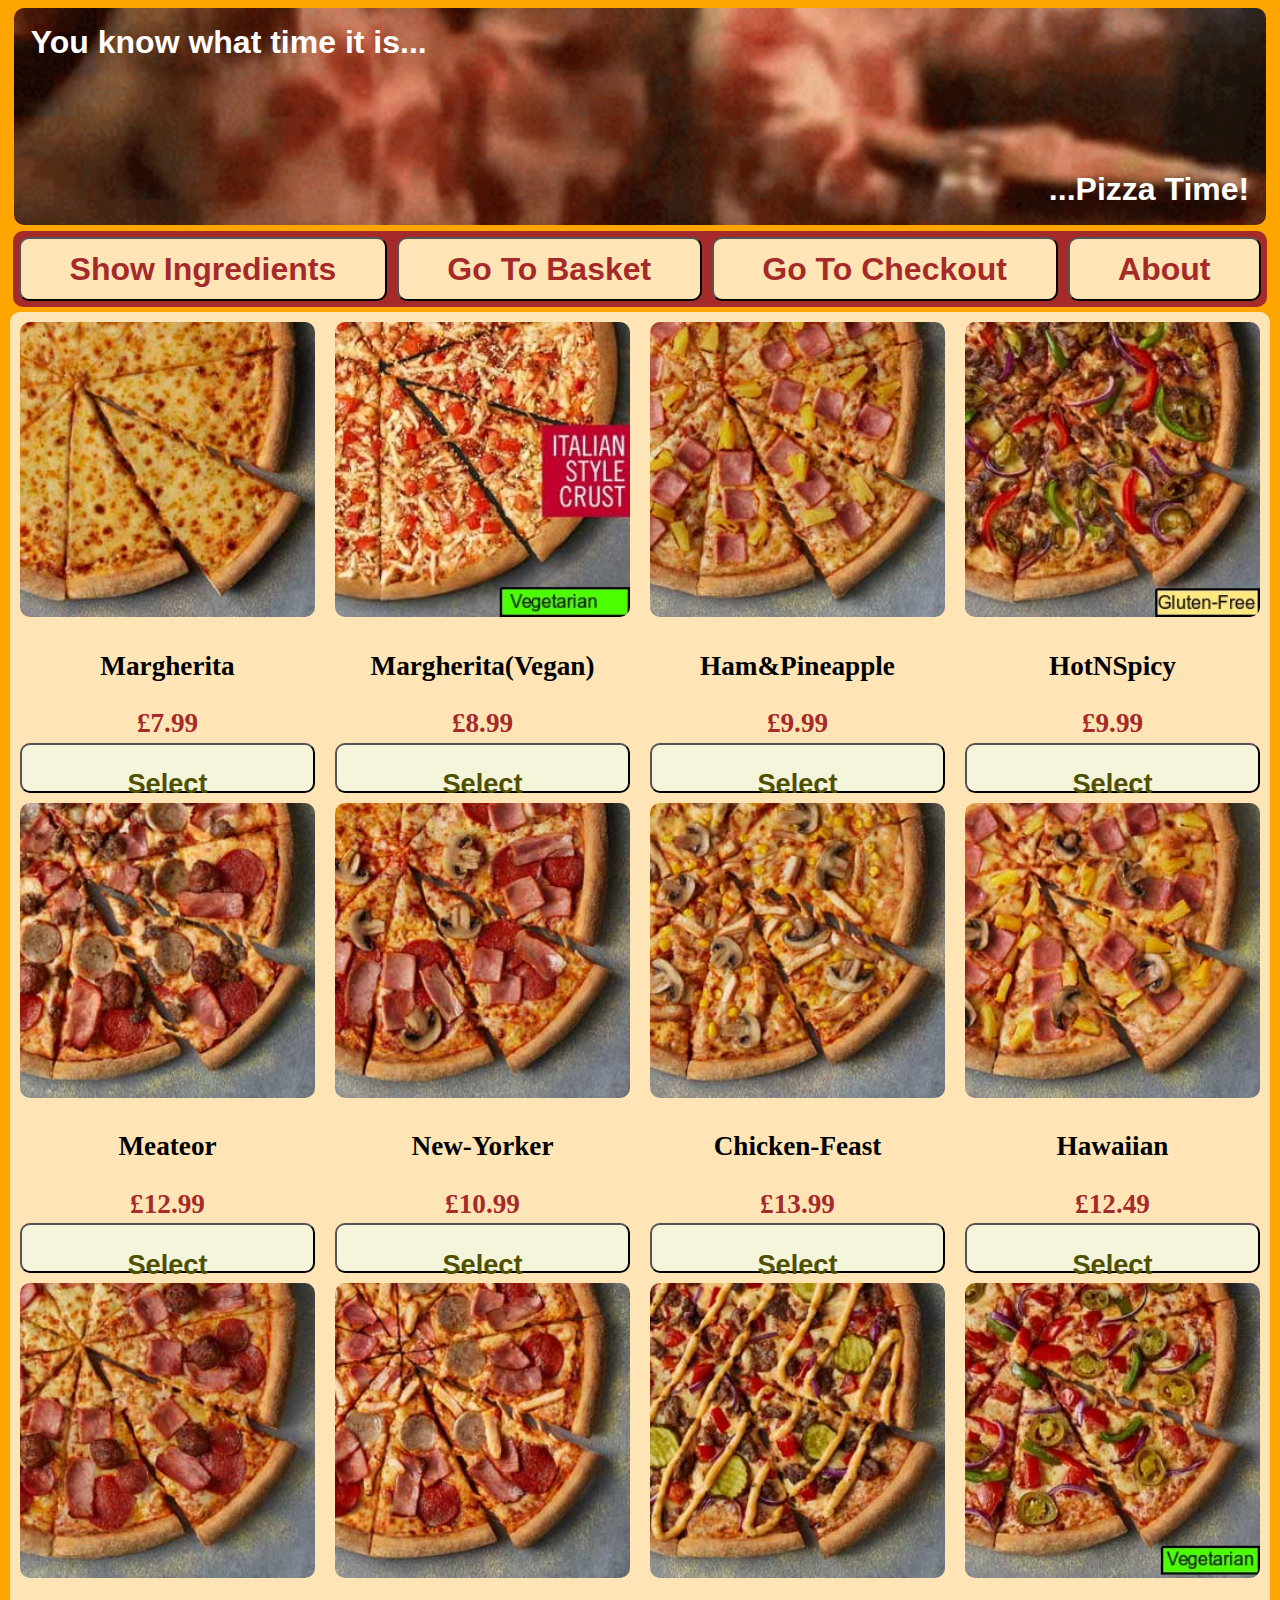
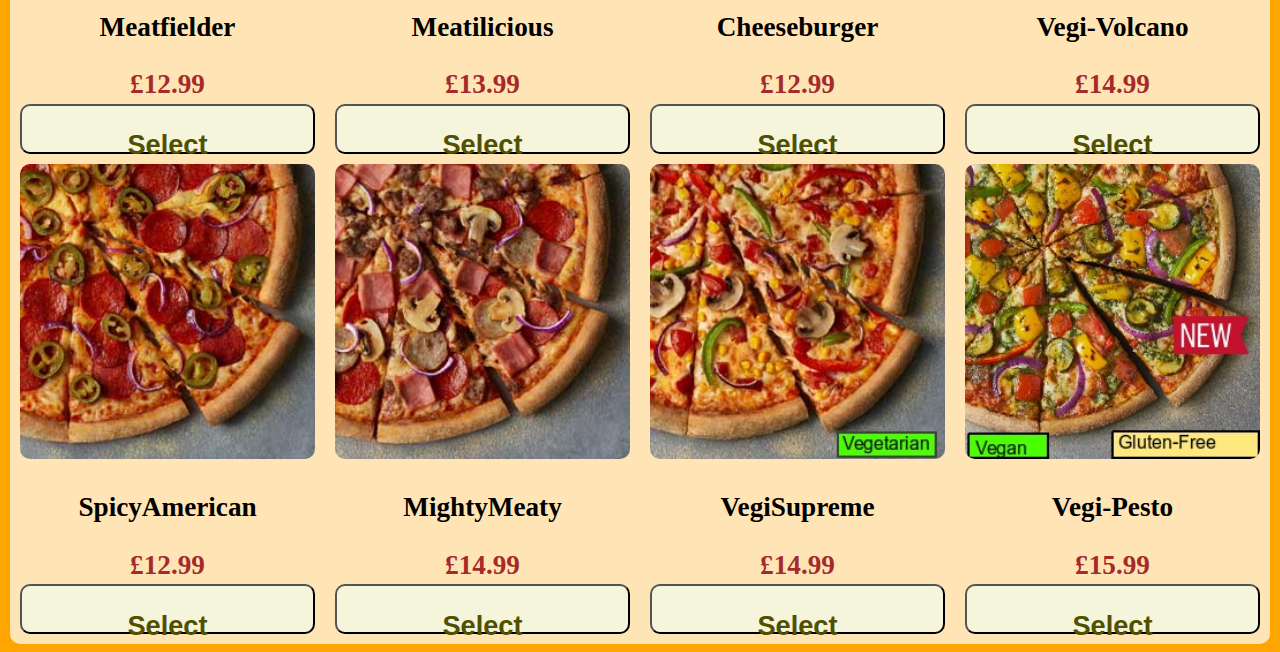
<file: index.html>
<!DOCTYPE html> <!-- This is only here because Firefox suggested it. It doesn't seem to affect anything, -->
<html> 
    <head>
        <title>PizzaTime!</title>
        <link rel="stylesheet" href="styles/mainpage.css">
        <link href="https://cdn.jsdelivr.net/npm/bootstrap@5.0.2/dist/css/bootstrap.min.css" rel="stylesheet" integrity="sha384-EVSTQN3/azprG1Anm3QDgpJLIm9Nao0Yz1ztcQTwFspd3yD65VohhpuuCOmLASjC" crossorigin="anonymous">
        <link rel="javascript" href="functions.js">
        <meta name="viewport" content="width=device-width, initial-scale=1.0">
        <script src="functions.js" type="text/javascript"></script>
    </head>
    <body onload="init()" style="background-color: orange !important">
        <header>
            <div id="header">
                <h1>You know what time it is...</h1><br><br><br><br><br><h1 style="align-self: end; justify-self: end; ">...Pizza Time!</h1>
            </div>
        </header>
        <main>
            <div id="menu">
                <button class="menubutton" onclick="showIngredients()"><h3>Show Ingredients</h3></button>
                <button class="menubutton" onclick="document.location='basket.html'"><h3>Go To Basket</h3></button>
                <button class="menubutton" onclick="document.location='checkout.html'"><h3>Go To Checkout</h3></button>
                <button class="menubutton" onclick="document.location='about.html'"><h3>About</h3></button>
            </div>
            <div id="foodsupercontainer">
                <div class="foodcontainer">
                    <div class="foodsubcontainer"> 
                        <div class="pizza" id="Margherita">   <img src="images/1907-PIZ-Cheese-and-Tomato.jpg" alt="Margherita"></div>
                        <div class="pizza" id="Meateor">      <img src="images/1907-PIZ-Meateor.jpg" alt="Meateor"></div>
                        <div class="pizza" id="Meatfielder">  <img src="images/1907-PIZ-Meatfielder.jpg" alt="Meatfielder"></div>
                        <div class="pizza" id="SpicyAmerican"><img src="images/1907-PIZ-American-Hot.jpg" alt="American Hot"></div>
                    </div>
                    <div class="foodsubcontainer"> 
                        <div class="pizza" id="Margherita(Vegan)"><img src="images/2008-PIZ-Dominos-Italian-Vegan-Margherita.jpg" alt="Vegan Margherita"></div>
                        <div class="pizza" id="New-Yorker">       <img src="images/1907-PIZ-New-Yorker.jpg" alt="New Yorker"></div>
                        <div class="pizza" id="Meatilicious">     <img src="images/1907-PIZ-Meatilicious.jpg" alt="Meatilicious"></div>
                        <div class="pizza" id="MightyMeaty">      <img src="images/1907-PIZ-Mighty-Meaty.jpg" alt="Mighty Meaty"></div>
                    </div>
                </div>
                <div class="foodcontainer">
                    <div class="foodsubcontainer"> 
                        <div class="pizza" id="Ham&Pineapple">  <img src="images/1907-PIZ-Ham-and-Pinapple.jpg" alt="Ham and Pineapple"></div>
                        <div class="pizza" id="Chicken-Feast">  <img src="images/1907-PIZ-Chicken-Feast.jpg" alt="Chicken Feast"></div>
                        <div class="pizza" id="Cheeseburger">   <img src="images/1907-PIZ-Cheeseburger-Pizza.jpg" alt="Cheeseburger"></div>
                        <div class="pizza" id="VegiSupreme">    <img src="images/1907-PIZ-Vegi-Supreme.jpg" alt="Vegi Supreme"> </div>
                    </div>
                    <div class="foodsubcontainer"> 
                        <div class="pizza" id="HotNSpicy">      <img src="images/1907-PIZ-Hot-and-Spicy.jpg" alt="Hot and Spicy"></div>
                        <div class="pizza" id="Hawaiian">       <img src="images/1907-PIZ-Hawaiian.jpg" alt="Hawaiian Pizza"></div>
                        <div class="pizza" id="Vegi-Volcano">   <img src="images/1907-PIZ-Vegi-Volcano.jpg" alt="Vegi Volcano"></div>
                        <div class="pizza" id="Vegi-Pesto">     <img src="images/2202-PIZ-Grilled-Vegi-Pesto.jpg" alt="Grilled Vegi Pesto"></div>
                    </div>
                </div>
            </div>
        </main>
    </body>
</html>
</file>
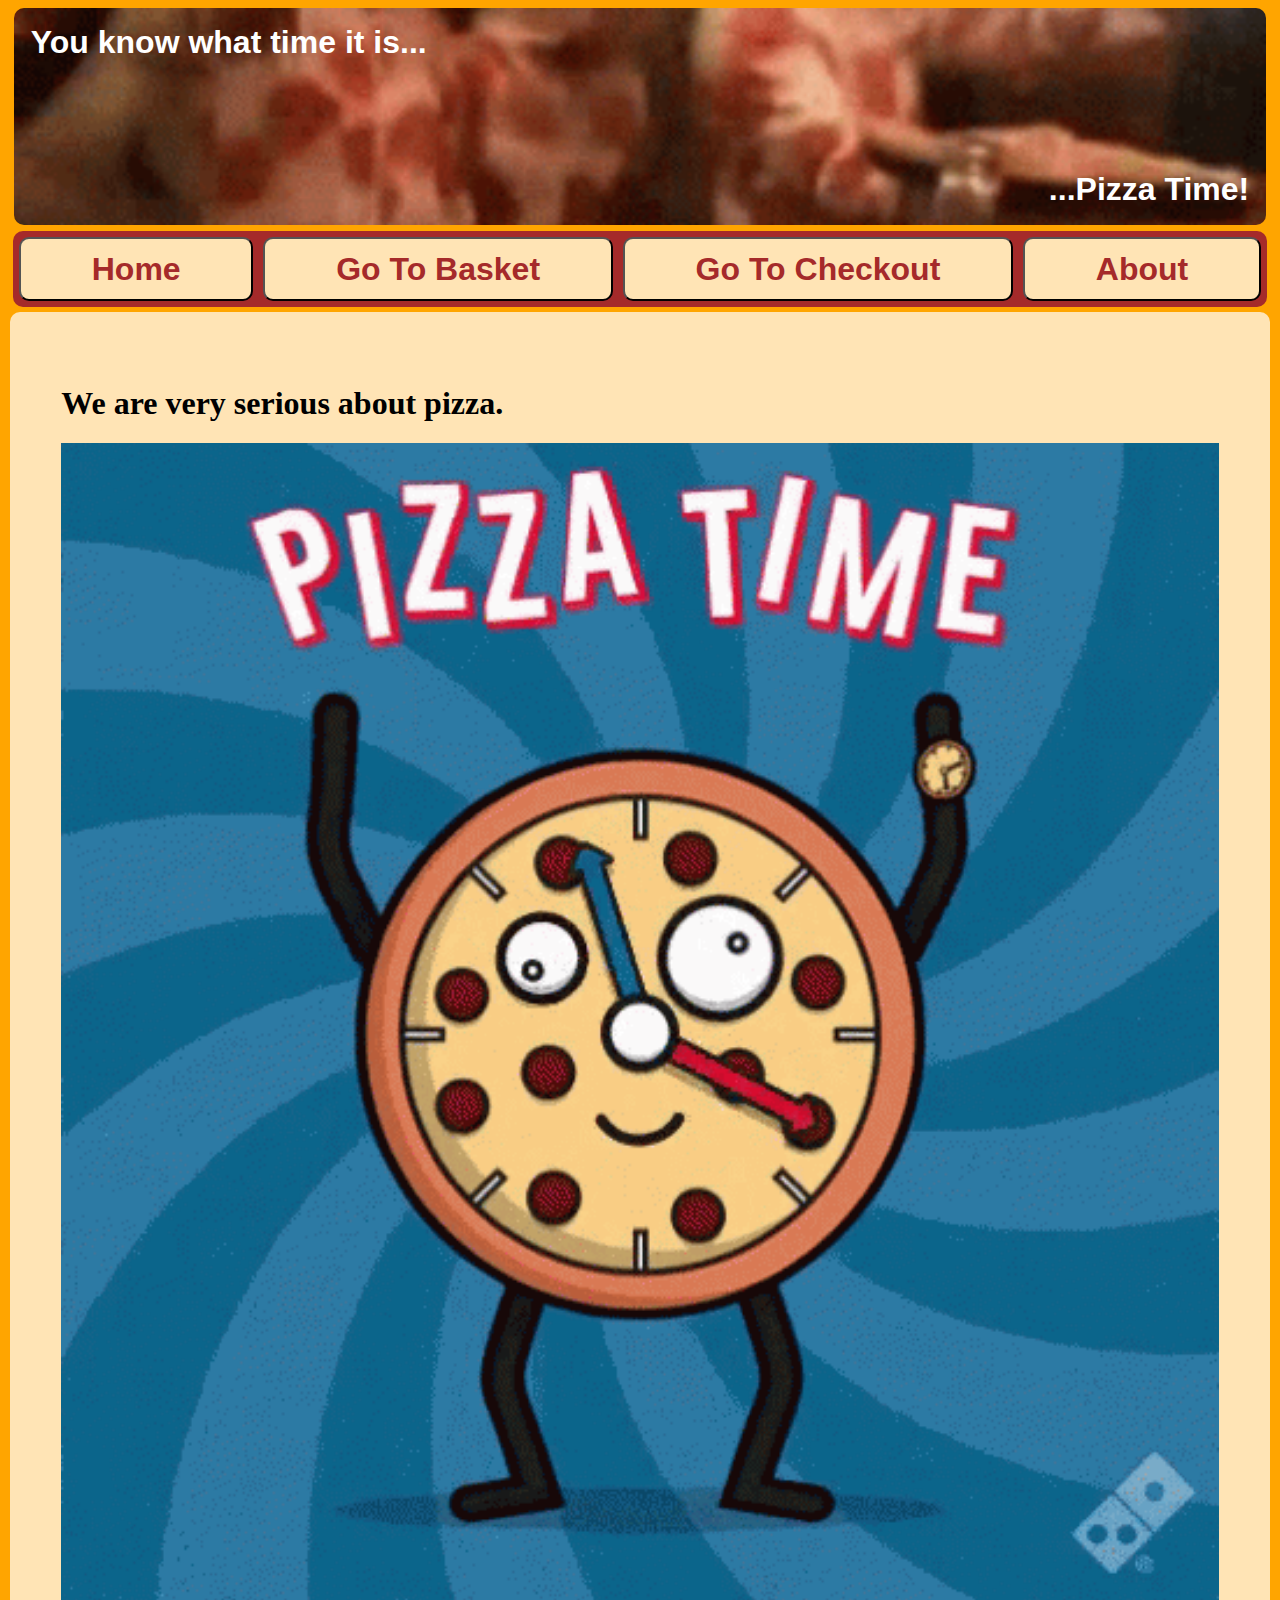
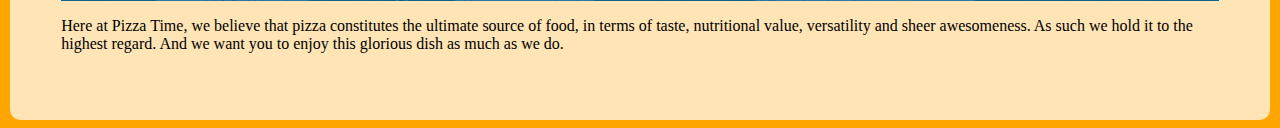
<file: about.html>
<html>
    <head>
        <title>PizzaTime!</title>
        <link rel="stylesheet" href="styles/mainpage.css">
        <link href="https://cdn.jsdelivr.net/npm/bootstrap@5.0.2/dist/css/bootstrap.min.css" rel="stylesheet" integrity="sha384-EVSTQN3/azprG1Anm3QDgpJLIm9Nao0Yz1ztcQTwFspd3yD65VohhpuuCOmLASjC" crossorigin="anonymous">
        <link rel="javascript" href="functions.js">
        <meta charset="utf-16">
        <meta name="viewport" content="width=device-width, initial-scale=1.0">
    </head>
    <script src="functions.js" type="text/javascript"></script>
    <body style="background-color: orange !important">
        <header>
            <div id="header" onclick="document.location = 'index.html'">
                <h1>You know what time it is...</h1><br><br><br><br><br><h1 style="align-self: end; justify-self: end; ">...Pizza Time!</h1>
            </div>
        </header>
        <main>
            <div id="menu">
                <button class="menubutton" onclick="document.location='index.html'"><h3>Home</h3></button>
                <button class="menubutton" onclick="document.location='basket.html'"><h3>Go To Basket</h3></button>
                <button class="menubutton" onclick="document.location='checkout.html'"><h3>Go To Checkout</h3></button>
                <button class="menubutton" onclick="document.location = 'about.html'"><h3>About</h3></button>
            </div>
            <div id="aboutcontainer" class="">   
                <h1>We are very serious about pizza.</h1>
                <img src="images/dominos-gi-fs-pizza.gif" alt="PIZZA" style="width:100%" />
                <p>
                    Here at Pizza Time, we believe that pizza constitutes the ultimate source of food, 
                    in terms of taste, nutritional value, versatility and sheer awesomeness. 
                    As such we hold it to the highest regard. And we want you to enjoy this glorious dish as much as we do.
                </p>
            </div>
        </main>
    </body>
</html>
</file>
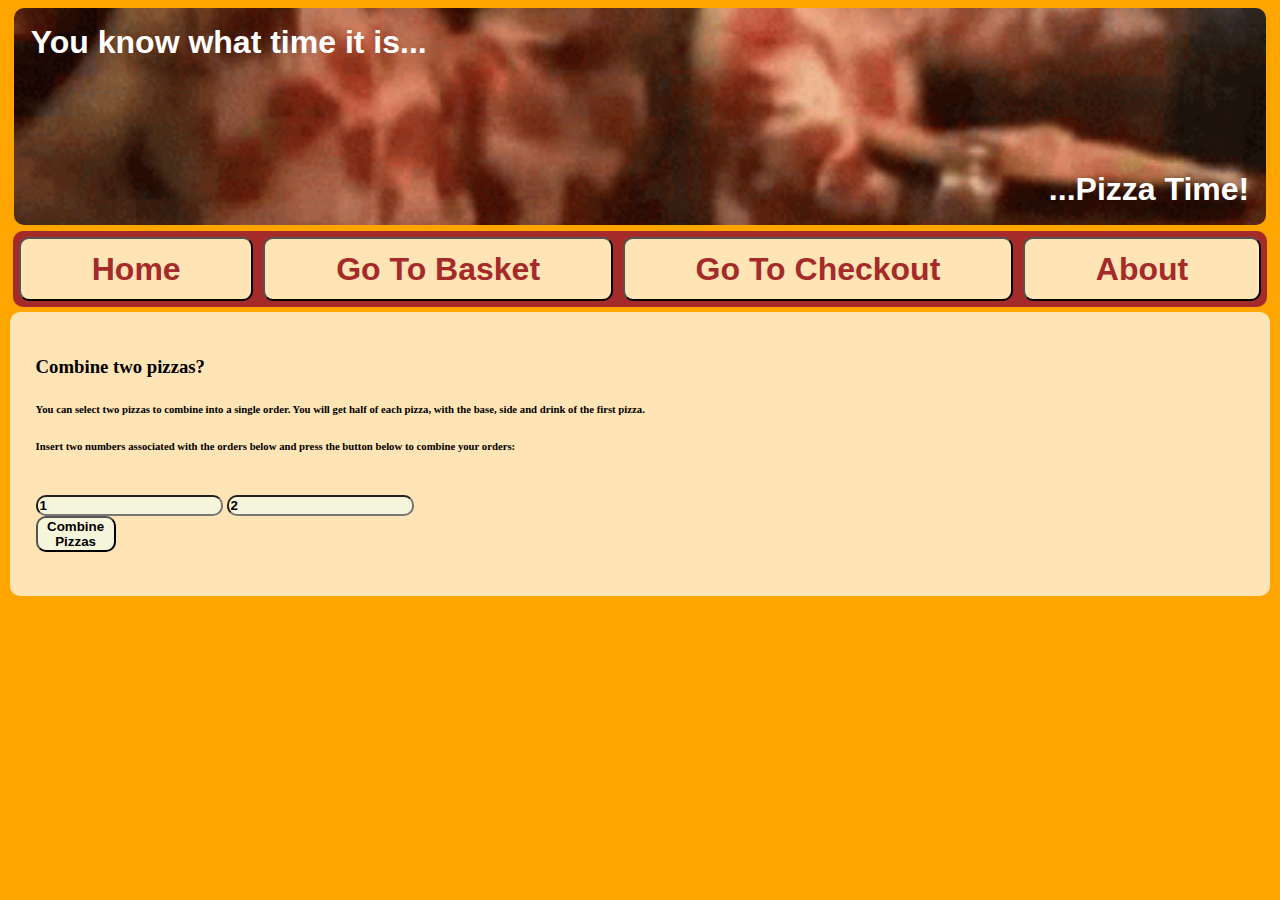
<file: basket.html>
<html>
    <head>
        <title>PizzaTime!</title>
        <link rel="stylesheet" href="styles/mainpage.css">
        <link href="https://cdn.jsdelivr.net/npm/bootstrap@5.0.2/dist/css/bootstrap.min.css" rel="stylesheet" integrity="sha384-EVSTQN3/azprG1Anm3QDgpJLIm9Nao0Yz1ztcQTwFspd3yD65VohhpuuCOmLASjC" crossorigin="anonymous">
        <link rel="javascript" href="functions.js">
        <meta name="viewport" content="width=device-width, initial-scale=1.0">
    </head>
    <script src="functions.js" type="text/javascript"></script>
    <body style="background-color: orange !important" onload="goToBasket()">
        <header>
            <div id="header"  onclick="document.location = 'index.html'">
                <h1>You know what time it is...</h1><br><br><br><br><br><h1 style="align-self: end; justify-self: end; ">...Pizza Time!</h1>
            </div>
        </header>
        <main>
            <div id="menu">
                <button class="menubutton" onclick="document.location='index.html'"><h3>Home</h3></button>
                <button class="menubutton" onclick="document.location='basket.html'"><h3>Go To Basket</h3></button>
                <button class="menubutton" onclick="document.location='checkout.html'"><h3>Go To Checkout</h3></button>
                <button class="menubutton" onclick="document.location = 'about.html'"><h3>About</h3></button>
            </div>
            <div id="basket">
                <h3>Combine two pizzas?</h3>
                <h6>You can select two pizzas to combine into a single order. You will get half of each pizza, with the base, side and drink of the first pizza.</h6>
            <label for="option1"><h6>Insert two numbers associated with the orders below and press the button below to combine your orders:</h6></label><br>
            <input type="number" id="option1" step="1" min="1" value="1">
            <input type="number" id="option2" step="1" min="1" value="2">
            </div>
        </main>
    </body>
</html>
</file>
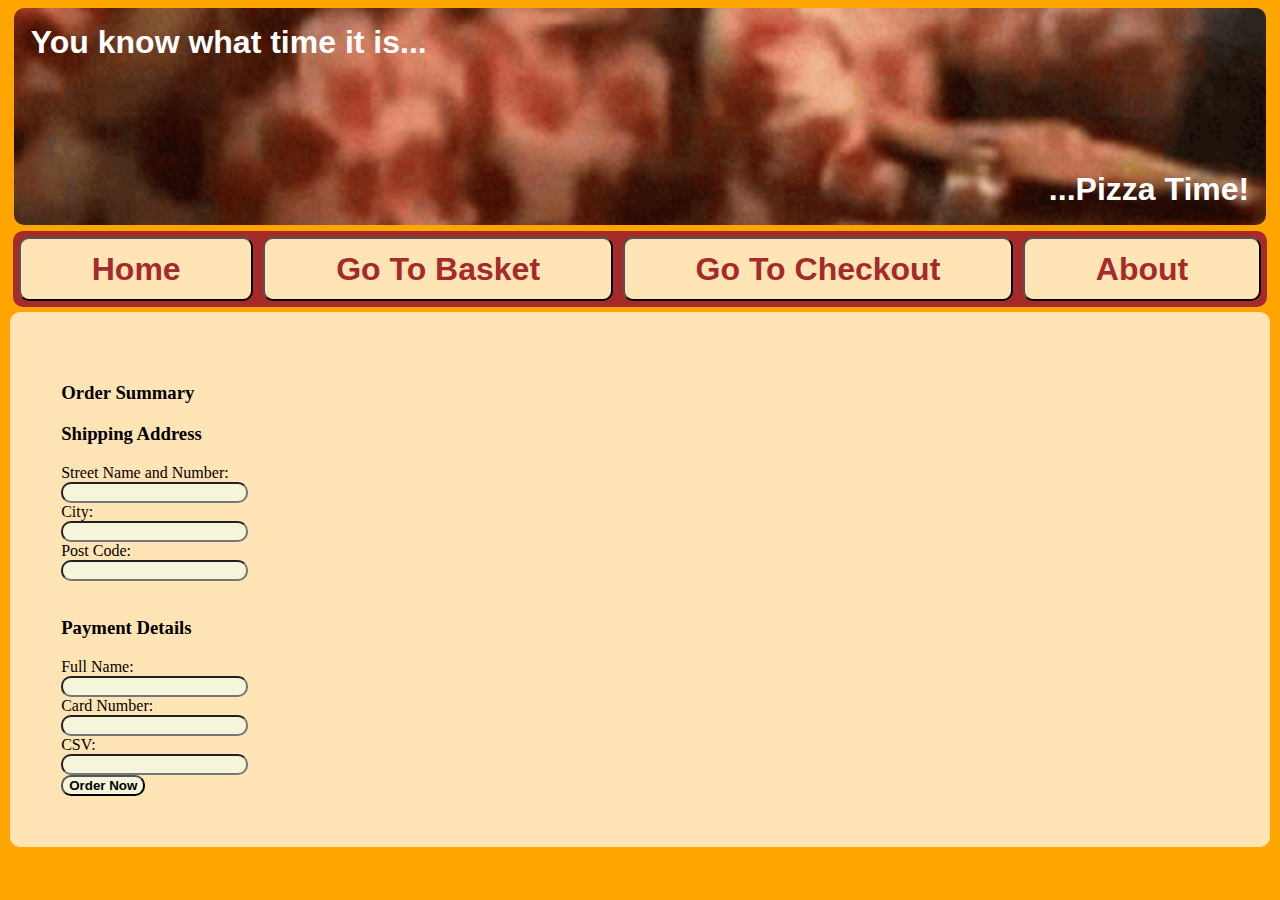
<file: checkout.html>
<html>
    <head>
        <title>PizzaTime!</title>
        <link rel="stylesheet" href="styles/mainpage.css">
        <link href="https://cdn.jsdelivr.net/npm/bootstrap@5.0.2/dist/css/bootstrap.min.css" rel="stylesheet" integrity="sha384-EVSTQN3/azprG1Anm3QDgpJLIm9Nao0Yz1ztcQTwFspd3yD65VohhpuuCOmLASjC" crossorigin="anonymous">
        <link rel="javascript" href="functions.js">
        <meta name="viewport" content="width=device-width, initial-scale=1.0">
    </head>
    <script src="functions.js" type="text/javascript"></script>
    <body onload="goToShipping()" style="background-color: orange !important">
        <header>
            <div id="header" onclick="document.location = 'index.html'">
                <h1>You know what time it is...</h1><br><br><br><br><br><h1 style="align-self: end; justify-self: end; ">...Pizza Time!</h1>
            </div>
        </header>
        <main>
            <div id="menu">
                <button class="menubutton" onclick="document.location='index.html'">    <h3>Home            </h3></button>
                <button class="menubutton" onclick="document.location='basket.html'">   <h3>Go To Basket    </h3></button>
                <button class="menubutton" onclick="document.location='checkout.html'"> <h3>Go To Checkout  </h3></button>
                <button class="menubutton" onclick="document.location='about.html'">    <h3>About           </h3></button>
            </div>
            <div id="checkoutpage">
                <div id="ordersummary"><h3>Order Summary</h3></div>
                <h3>Shipping Address</h3>
                <label for="">Street Name and Number:</label><br>
                <input id="addressfield1" type="text"><br>
                <label for="">City:</label><br>
                <input id="addressfield3" type="text"><br>
                <label for="">Post Code:</label><br>
                <input id="addressfield2" type="text"><br><br>
                <h3>Payment Details</h3>
                <label for="">Full Name:</label><br>
                <input id="cardfield1" type="text"><br>
                <label for="">Card Number:</label><br>
                <input id="cardfield2" type="text"><br>
                <label for="">CSV:</label><br>
                <input id="cardfield3" type="text"><br>
                <button onclick="receipt()">Order Now</button>
            </div>
        </main>
    </body>
</html>
</file>
<file: styles/mainpage.css>
#header {
    background-image: url("../images/pizza-pizza-lovers.gif");
    background-position: 0%;
    background-size: 100%;
    display: flex;
    flex-direction: column;
    height: auto;
    margin: 0.5vw;
    padding: 0.5vw;
    border: 0.1vw;
    border-radius: 10px;
    border-color: springgreen;    
    justify-content: start;
}
header h1 {
    flex-grow: 1;
    font-weight: 900;
    width: auto;
    min-width: 12vw;
    margin: 10px;
    font-family: 'Lucida Sans', 
    'Lucida Sans Regular', 
    'Lucida Grande', 
    'Lucida Sans Unicode'
    , Geneva, Verdana, sans-serif;
    color: white;
    float:left;    
}
header img {
    border:5px;
    margin: 5px;
    border-color: black;
    border-radius: 10px;
    float: right;
}
#menu{
    display: flex;
    flex-grow: 1;
    background-color: brown;
    border-radius: 10px;
    padding: 1px;
    margin:5px;
    justify-content: space-around;
}
.menubutton{
    display: flex;
    flex-grow: 1;
    height:6vw;
    max-height: 50px;
    margin:5px;
    border-radius: 10px;
    background-color: moccasin !important;
    justify-content: center !important;
    align-content: center !important;
}
.menubutton h3{
    justify-self: center;
    align-self: center;
    color:brown;
    font-size: 2.25vw;
    font-weight: 900;
    margin:1px;
}
#foodsupercontainer {
    display:flex;
    align-self: center;
    background-color: moccasin;
    max-width: 1280px;
    margin: 5px;
    border-radius: 10px;
    overflow:scroll;
}
.foodcontainer {
    display: flex;
    width: 50%;
    flex-direction: column;
    flex-wrap: nowrap;
    margin: 0px;
    padding: 0px !important;
    justify-content: space-around;
}
.foodsubcontainer{
    display: flex;
    flex-direction: column;
    flex-grow: 1;
    padding: 5px;
}
#foodsupercontainer img {
    display:flex;
    flex-grow:1;
    width: 100%;
    border:0px;
    object-fit: cover;
    border-radius:10px;    
    margin-bottom: 10px;
}
.pizza {
    display:flex;
    flex-direction: column;
    border:1px;
    margin:5px;
}
.pizza h2{
    font-size: 4vw;
    line-height: 1.2;
    align-self: center;
    margin-left: 0;    
    margin-bottom: 0.2vw;
}
.pizza button, select{
    width: auto;    
    height:auto;
    max-height: 50px;
    border-radius: 10px;
    font-weight: 900;
    background-color: beige !important;
    justify-content: center !important;
    align-content: center !important;
}
#basket button, select{
    width: auto;    
    height:auto;
    max-height: 50px;
    border-radius: 10px;
    font-weight: 900;
    background-color: beige !important;
    justify-content: center !important;
    align-content: center !important;
}
#checkoutpage button, input{
    width: auto;    
    height:auto;
    max-height: 50px;
    border-radius: 10px;
    font-weight: 900;
    background-color: beige !important;
    justify-content: center !important;
    align-content: center !important;
}
#overlay {
    position: sticky;
    width: auto;
    height: auto;
    background-color: moccasin;
}
#aboutcontainer{
    display:block;
    justify-content: center;
    align-content: center;
    background-color: moccasin;
    max-width: 1280px;
    margin: 5px;
    border-radius: 10px;
    padding: 4vw;
}
#basket{
    display:block;
    justify-content: center;
    align-content: center;
    background-color: moccasin;
    max-width: 1280px;
    margin: 5px;
    border-radius: 10px;
    padding: 2vw;
}
#basket div{
    display:flex;
    flex-direction: column;
}
#checkoutpage{
    display:block;
    justify-content: center;
    align-content: center;
    background-color: moccasin;
    max-width: 1280px;
    margin: 5px;
    border-radius: 10px;
    padding: 4vw;
}
/*We have bootstrap at home! // Bootstrap at home:*/
@media (min-width: 768px){ 
    #foodsupercontainer{
        overflow: unset;
    } 
    .foodcontainer{
        flex-direction: row;
    }
    .foodsubcontainer{
        width: 25%;
    }
    .pizza h2{
        font-size: 2.25vw;
    }
    #basket p,h4{
        width:200px;
        flex-direction:row;
        flex-wrap: 1;
        margin: 2vw;
    }
    #basket select{
        width:80px; 
        max-width: auto;
        height:5vw;
        margin: 1vw;
    }
    #basket button{
        display: flex;
        width:auto; 
        max-width: 80px;
        max-height:72px;
    }
    #basket div{
        flex-direction: row;
    }
}
@media(min-width:1280px){ 
    #foodsupercontainer{
        display:flex;
        flex-shrink:1;
        margin-left: calc(50% - 630px ) ; /*A wonderful solution to a horrible problem*/
        margin-right: calc(50% - 630px ) ;
    }
    #aboutcontainer{
        margin-left: calc(50% - 630px ) ; /*A wonderful solution to a horrible problem*/
        margin-right: calc(50% - 630px ) ;
    }
    #basket{
        margin-left: calc(50% - 630px ) ; /*A wonderful solution to a horrible problem*/
        margin-right: calc(50% - 630px ) ;
    }    
    #checkoutpage{
        margin-left: calc(50% - 630px ) ; /*A wonderful solution to a horrible problem*/
        margin-right: calc(50% - 630px ) ;
    }
    .pizza h2{
        font-size: 1.7rem !important;
    }
    .menubutton{
        max-height: 64px;
    }
    .menubutton h3{
        font-size: 32px !important;
    }
}
@media(max-width:300px){ /*For those ancient || ridiculously narrow screens*/
    .menubutton h3{
        font-size:8px;
        padding:0px;
        margin:0px;
        line-height: 0.8;
    }

}
</file>
